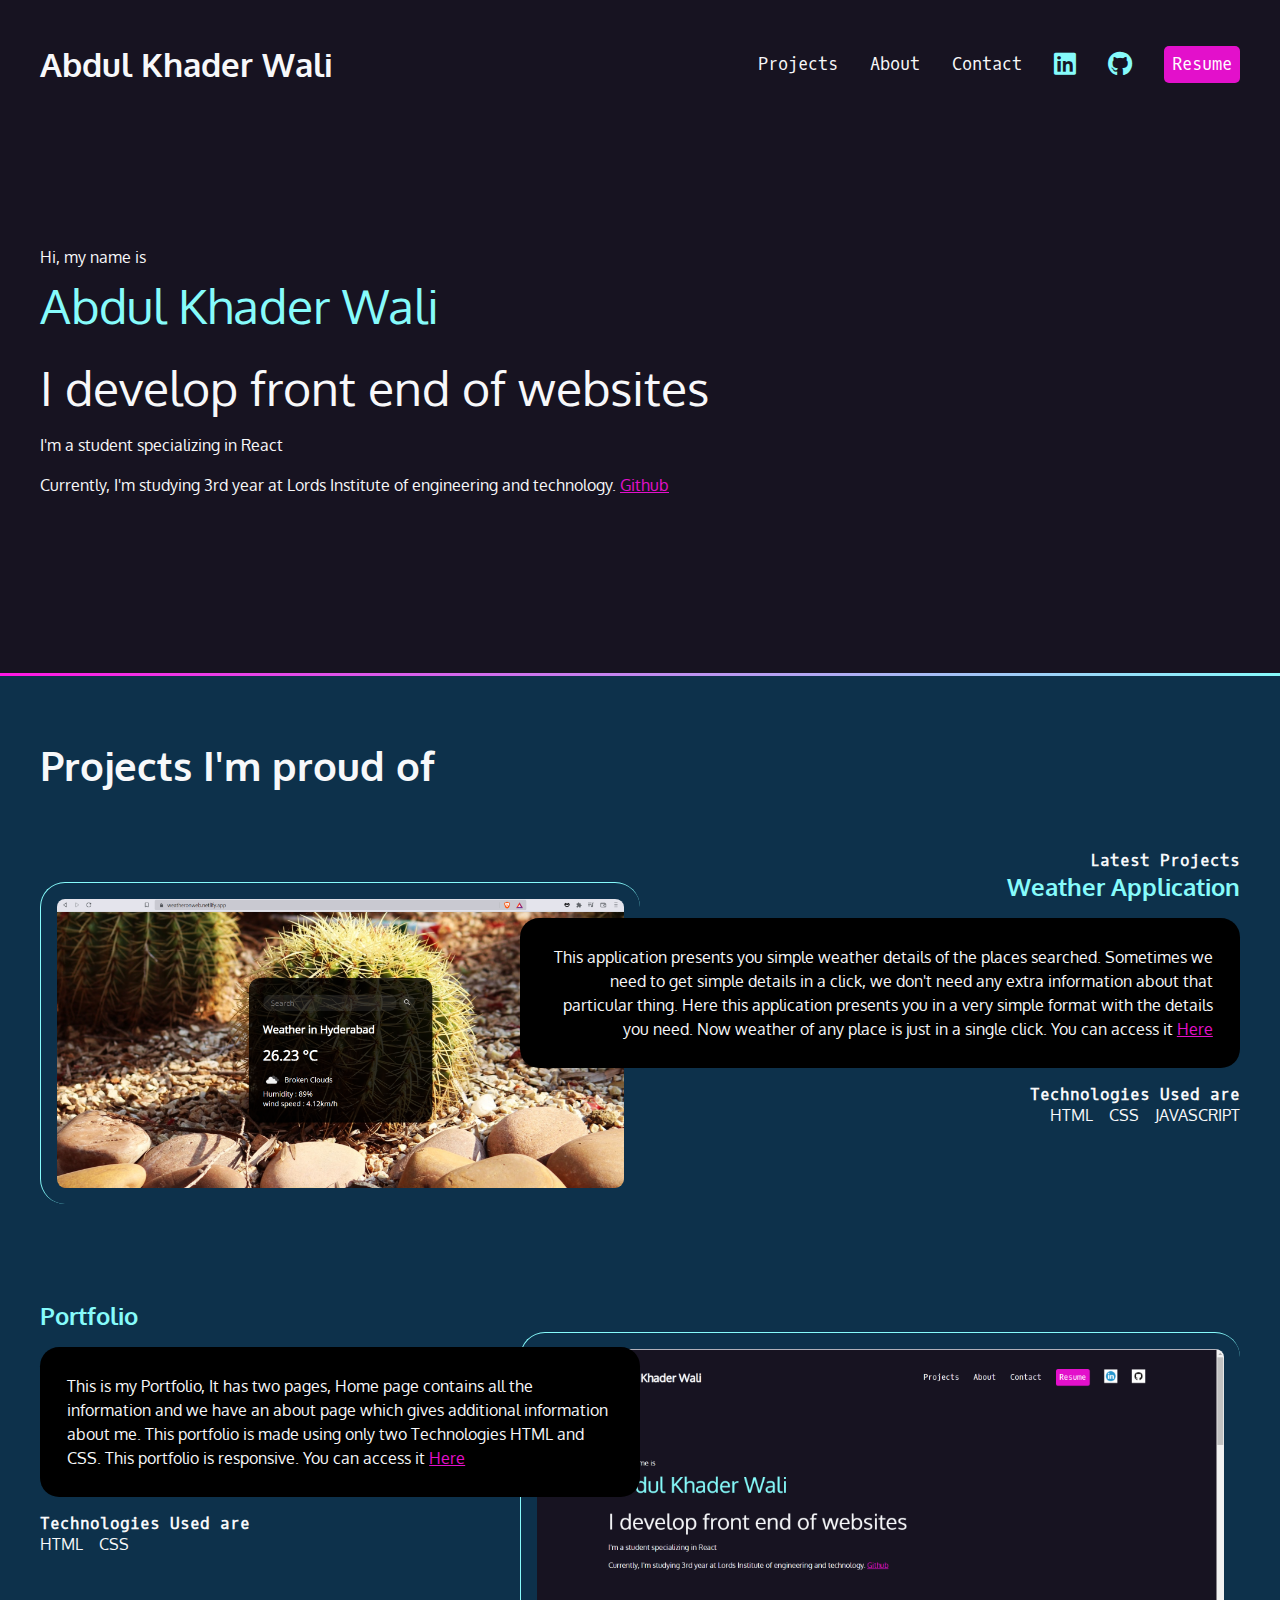
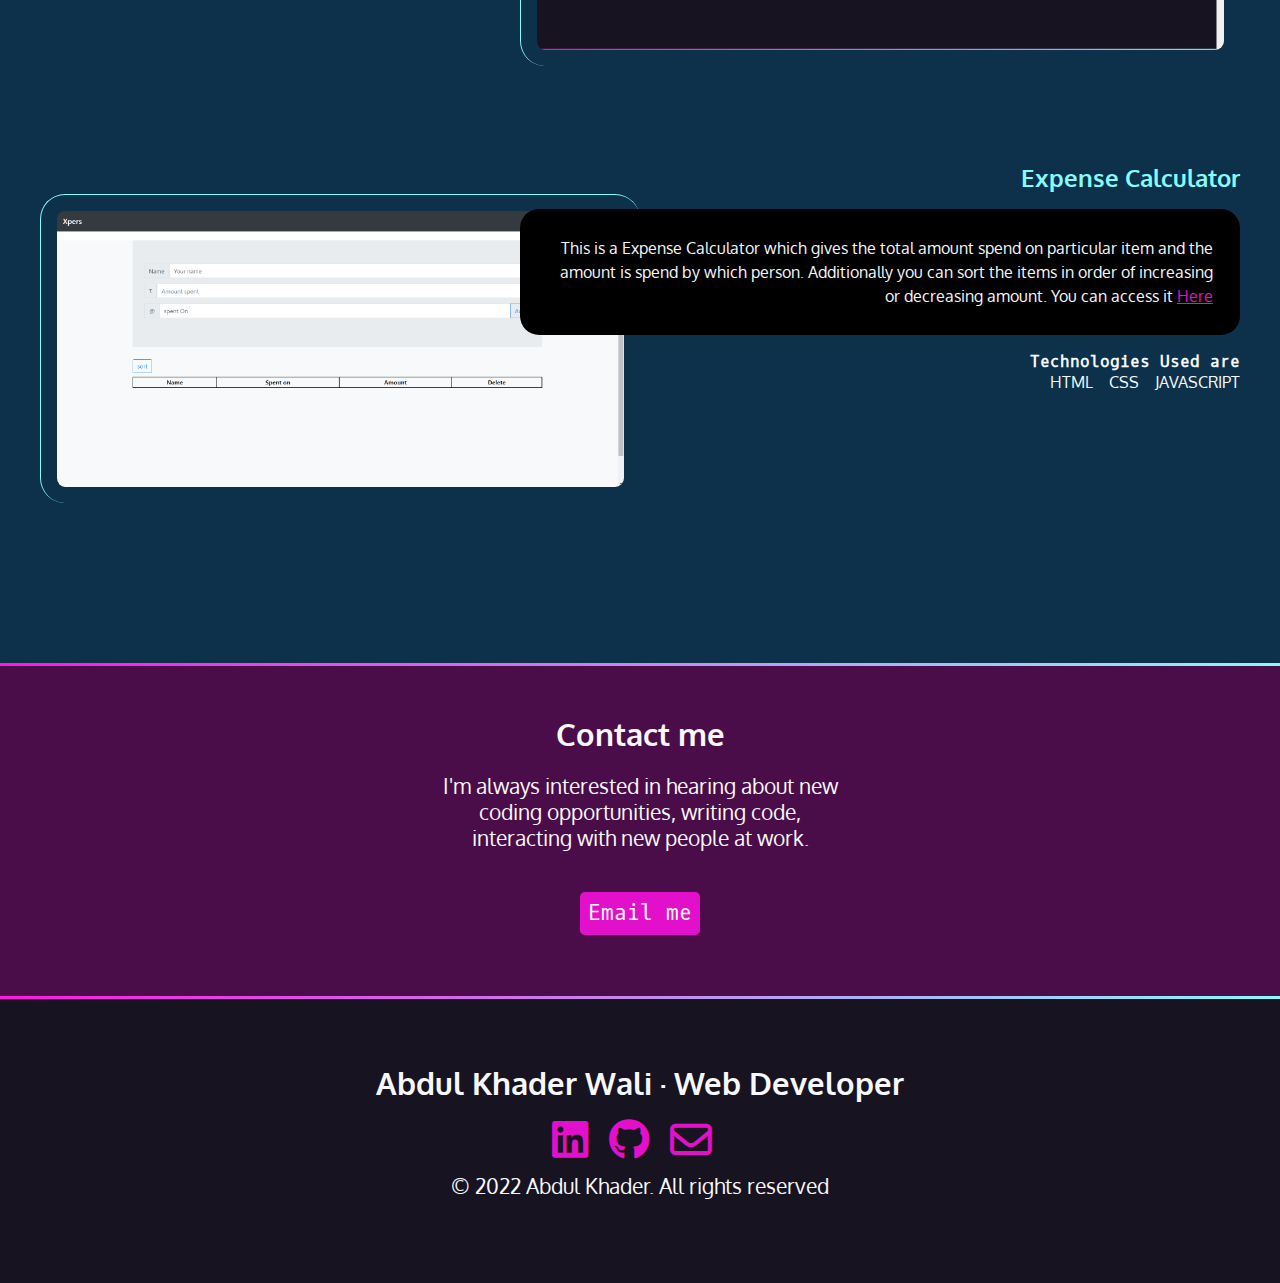
<file: index.html>
<!DOCTYPE html>
<html lang="en">

<head>
    <meta charset="UTF-8">
    <meta http-equiv="X-UA-Compatible" content="IE=edge">
    <meta name="viewport" content="width=device-width, initial-scale=1.0">
    <title>Portfolio</title>
    <link rel="stylesheet" href="/CSS/style.css">
    <link rel="preconnect" href="https://fonts.googleapis.com">
    <link rel="preconnect" href="https://fonts.gstatic.com" crossorigin>
    <link href="https://fonts.googleapis.com/css2?family=Open+Sans&family=Oxygen&family=Oxygen+Mono&display=swap"
        rel="stylesheet">
        <link rel="stylesheet" href="https://cdnjs.cloudflare.com/ajax/libs/font-awesome/6.1.1/css/all.min.css">

</head>

<body>
    <nav>
        <ul>
            <li>
                <h1><a href="index.html">
                        Abdul Khader Wali
                    </a></h1>
            </li>
            <li><a href="#projects">Projects</a></li>
            <li><a href="about.html">About</a></li>
            <li><a href="#contact">Contact</a></li>
            <li><a href="https://www.linkedin.com/in/abdul-khader-wali-53a1751aa/" target="_blank"><i class="fa-brands fa-linkedin fa-xl"></i></a></li>
            <li><a href="https://www.github.com/AbdulKhaderWali" target="_blank"><i class="fa-brands fa-github fa-xl"></i></a></li>
            <li><a href="" class="button">Resume</a></li>
        </ul>
    </nav>
    <section id="intro">
        <p class="name">Hi, my name is <span>Abdul Khader Wali</span></p>

        <h2>I develop front end of websites</h2>

        <p>I'm a student specializing in React</p>

        <p>Currently, I'm studying 3rd year at Lords Institute of engineering and technology. <a
                href="https://github.com/AbdulKhaderWali">Github</a></p>
    </section>
    <div class="gradient"></div>
    <div class="section-blue">
        <section id="projects">
            <h2>Projects I'm proud of</h2>
            <article class="left">
                <div class="text">
                    <h4>Latest Projects</h4>
                    <h3>Weather Application</h3>
                    <p class="blackbox">
                        This application presents you simple weather details of the places searched.
                        Sometimes we need to get simple details in a click, we don't need any extra information
                        about that particular thing. Here this application presents you in a very simple format
                        with the details you need. Now weather of any place is just in a single click.
                        You can access it <a href="https://weatheronweb.netlify.app" target="_blank">Here</a>
                    </p>
                    <h4>Technologies Used are</h4>
                    <ul class="left">
                        <li>HTML</li>
                        <li>CSS</li>
                        <li>JAVASCRIPT</li>
                    </ul>
                </div>
                <img src="Images/weather_screenshot.png" alt="">
            </article>

            <article class="right">
                <div class="text">
                    <h3>Portfolio</h3>
                    <p class="blackbox">
                        This is my Portfolio, It has two pages, Home page contains all the information and
                        we have an about page which gives additional information about me. This portfolio is made
                        using only two Technologies HTML and CSS. This portfolio is responsive.
                        You can access it <a href="#" target="_blank">Here</a>
                    </p>
                    <h4>Technologies Used are</h4>
                    <ul class="right">
                        <li>HTML</li>
                        <li>CSS</li>
                    </ul>
                </div>
                <img src="Images/Portfolio.png" alt="">
            </article>

            <article class="left">
                <div class="text">
                    <h3>Expense Calculator</h3>
                    <p class="blackbox">
                        This is a Expense Calculator which gives the total amount spend on particular item and
                        the amount is spend by which person. Additionally you can sort the items in order of 
                        increasing or decreasing amount.
                        You can access it <a href="https://totalexpensecalculator.netlify.app/" target="_blank">Here</a>
                    </p>
                    <h4>Technologies Used are</h4>
                    <ul class="left">
                        <li>HTML</li>
                        <li>CSS</li>
                        <li>JAVASCRIPT</li>
                    </ul>
                </div>
                <img src="/Images/expense.png" alt="">
            </article>
        </section>
    </div>
    <div class="gradient"></div>
    <div class="section-plum">
        <section id="contact">
            <h2>Contact me</h2>
            <p>I'm always interested in hearing about new coding opportunities, writing code, interacting with new
                people at work.</p>
            <p>
                <a href="https://mail.google.com/mail/u/0/#inbox?compose=CllgCJTKWgpKHkLJprlGPdvNbjwkVKFpKjqVhLSKQHlRdJQZrGcFTsHjNvvZWKcMwwgCNLdQJvq" class="button">Email me</a>
            </p>
        </section>
    </div>
    <div class="gradient"></div>
    <footer>
        <h2>Abdul Khader Wali · Web Developer</h2>
        <div class="icons">
            <a href="https://www.linkedin.com/in/abdul-khader-wali-53a1751aa/" target="_blank"><i class="fa-brands fa-linkedin fa-2xl"></i></a>
            <a href="https://www.github.com/AbdulKhaderWali" target="_blank"><i class="fa-brands fa-github fa-2xl"></i></a>
            <a href="mail.google.com" target="_blank"><i class="fa-regular fa-envelope fa-2xl"></i></a>
        </div>
        <p>&copy; 2022 Abdul Khader. All rights reserved</p>
    </footer>
</body>

</html>
</file>
<file: CSS/style.css>
:root {
    --black: #171321;
    --dkblue: #0d314b;
    --plum: #4b0d49;
    --hotmag: #ff17e4;
    --magenta: #e310cb;
    --aqua: #86fbfb;
    --white: #f7f8fa;
    --font-size: 1.3rem;
    --mono: "Oxygen mono", monospace;
    --sans: "Oxygen", sans-serif;
}

html {
    box-sizing: border-box;
}

*,
*::before,
*::after {
    box-sizing: border-boxd;
}

body {
    margin: 0;
    padding: 0;
    font-family: var(--sans);
    background-color: var(--black);
    color: var(--white);
    font-size: var(--font-size);
}

h1,
h2,
h3 {
    margin: 0;
}

a {
    color: var(--magenta);
}

a:hover {
    color: var(--hotmag);
    text-decoration: none;
}

img{
    width: 100%;
    box-sizing: border-box;
}

/* intro styles */

#intro {
    padding: 4rem 1rem 10rem 1rem;
    max-width: 1200px;
    margin: 0 auto;
}

#intro p {
    font-size: 1rem;
    line-height: 1.5;
}

#intro .name {
    font-family: var(--none);
}

.name span {
    font-family: var(--sans);
    font-size: 3rem;
    color: var(--aqua);
    display: block;
}

#intro h2 {
    font-size: 3rem;
    font-weight: normal;
}

/* div colors  */
.section-plum {
    background-color: var(--plum);
}

.section-blue {
    background-color: var(--dkblue);
}

.gradient {
    background: rgb(2, 0, 36);
    background: linear-gradient(90deg, rgba(2, 0, 36, 1) 0%, rgba(255, 23, 228, 1) 0%, rgba(134, 251, 251, 1) 100%);
    height: 2.5px;
}

/* contact section  */

#contact {
    /* background-color: var(--plum); */
    width: 400px;
    text-align: center;
    margin: 0 auto;
    padding: 3rem 0;
}


#contact p:last-child {
    margin-top: 3rem;
}

/* nav bar  */

nav {
    font-family: var(--mono);
    font-size: 80%;
    padding: 2.7rem 1rem 0rem 1rem;
}

nav h1 a {
    font-family: var(--sans);
}

nav ul {
    list-style-type: none;
    margin: 0;
    padding: 0;
    display: flex;
    flex-flow: row wrap;
    justify-content: center;
    align-items: center;
    gap: 2rem;
    padding-bottom: 5rem;
}

nav li:first-child {
    flex-basis: 100%;
    text-align: center;
}

nav ul img {
    width: 30px;
    background-color: white;
}


nav li a {
    color: var(--white);
    text-decoration: none;
    display: block;
}

nav [class*="fa-"] {
    font-size: 150%;
    color: var(--aqua);
}

nav [class*="fa-"]:hover {
    font-size: 200%;
    color: var(--hotmag);
}
.button {
    background-color: var(--magenta);
    padding: 0.5rem;
    border-radius: 5px;
    font-family: var(--mono);
    color: white;
    text-decoration: none;
}

.button:hover {
    color: white;
    background-color: var(--hotmag);
}
/* .icons img {
    margin-top: 1.5rem;
    width: 30px;
    background-color: white;
} */

footer {
    display: flex;
    justify-content: center;
    align-items: center;
    flex-flow: column wrap;
    flex-direction: column;
    padding: 4rem 0;

}

/* Projects Section*/
#projects{
    padding: 4rem 1rem;
    max-width: 1200px;
    margin: 0 auto;
}

#projects h2{
    font-family:var(--sans);
    font-size: 2.5rem;
    margin-bottom: calc(2.5rem * 1.5);
}
#projects h3{
    color: var(--aqua);
}
#projects h4{
    font-size: 1rem;
    font-family: var(--mono);
    margin: 0;
}

#projects ul{
    list-style: none;
    padding: 0;
    margin: 0;
    display: flex;
    flex-wrap: row wrap;
    justify-content: flex-start;
    gap: 1rem;
    font-size: 1rem;
}
#projects img{
    margin: 2rem 0 4rem 0;
    border-left: 1px solid var(--aqua);
    border-top: 1px solid var(--aqua);
    border-radius: 25px;
    padding: 1rem;
}
.blackbox{
    background-color: black;
    padding: 1.7rem;
    border-radius: 1.2rem;
    color: var(--white);
    font-size: 1rem;
    line-height: 1.5;
}

.icons{
    margin-top: 1.5rem;
}
.icons a{
    margin: 0 1rem 0 0;
}

@media (min-width: 550px){
    article{
        display: grid;
        grid-template-columns: repeat(10,1fr);
    }
    .left img{
        grid-column: 1/6;
        grid-row: 1/2;
        /* height: 250px; */
    }
    .left .text{
        order: 2;
        text-align: right;
        grid-column: 5/11;
        grid-row: 1/2;
    }
    #projects .left{
        justify-content: flex-end;
    }

    article{
        display: grid;
        grid-template-columns: repeat(10,1fr);
        /* gap: 3rem; */
        margin-bottom: 2rem;
    }
    .right .text{
        /* text-align: right; */
        order: 1;
        grid-column: 1/6;
        grid-row: 1/2;
    }
    .right img{
        grid-column: 5/11;
        grid-row: 1/2;
        /* height: 250px; */
    }
    
    
}

@media (min-width : 850px) {
    nav {
        max-width: 1200px;
        margin: 0 auto
    }

    nav li:first-child {
        flex-basis: auto;
        text-align: left;
        margin-right: auto;
    }
}
</file>
